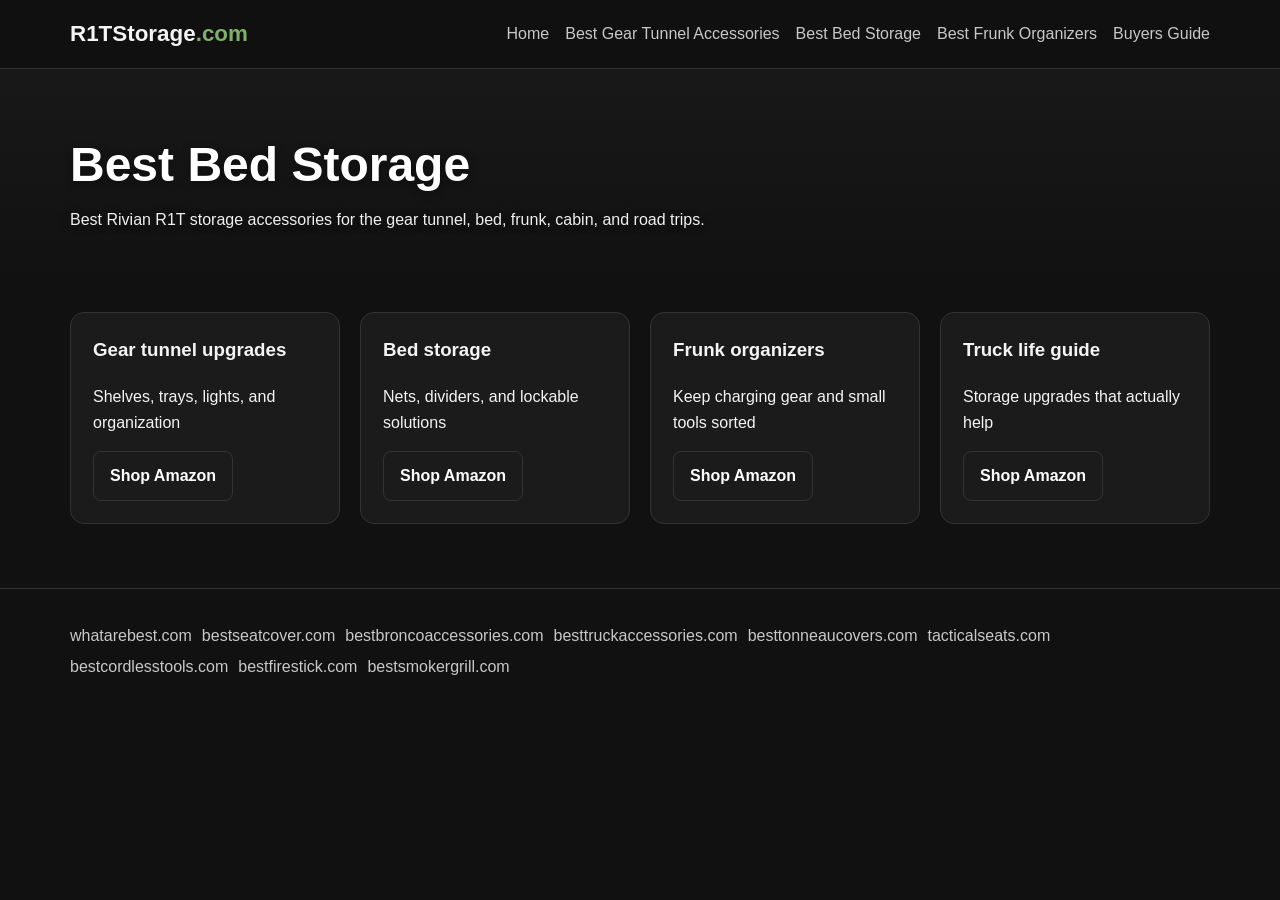
<file: best-bed-storage.html>
<!DOCTYPE html><html lang="en"><head>
<meta name="robots" content="index,follow"><meta charset="UTF-8">
<link rel="canonical" href="https://r1tstorage.com/best-bed-storage.html"><meta name="viewport" content="width=device-width,initial-scale=1"><title>Best Bed Storage | R1TStorage.com</title><meta name="description" content="Best Bed Storage guide on R1TStorage.com"><link rel="stylesheet" href="style.css"><script type="application/ld+json">{"@context":"https://schema.org","@type":"Article","headline":"Best Bed Storage | R1TStorage.com","description":"Best Bed Storage guide on R1TStorage.com","mainEntityOfPage":"https://r1tstorage.com/best-bed-storage.html","url":"https://r1tstorage.com/best-bed-storage.html","inLanguage":"en","publisher":{"@type":"Organization","name":"r1tstorage.com"}}</script></head><body><nav><div class="container"><div class="logo">R1TStorage<span>.com</span></div><div class="nav-links"><a href="index.html">Home</a><a href="best-gear-tunnel-accessories.html">Best Gear Tunnel Accessories</a><a href="best-bed-storage.html">Best Bed Storage</a><a href="best-frunk-organizers.html">Best Frunk Organizers</a><a href="buyers-guide.html">Buyers Guide</a></div></div></nav><header class="hero"><div class="container"><h1>Best Bed Storage</h1><p>Best Rivian R1T storage accessories for the gear tunnel, bed, frunk, cabin, and road trips.</p></div></header><section><div class="container"><div class="grid"><div class="card"><h3>Gear tunnel upgrades</h3><p>Shelves, trays, lights, and organization</p><a class="btn btn-outline" href="https://www.amazon.com/s?k=rivian+r1t+storage+gear+tunnel+upgrades&tag=brazenprodu01-20" target="_blank" rel="nofollow noopener">Shop Amazon</a></div><div class="card"><h3>Bed storage</h3><p>Nets, dividers, and lockable solutions</p><a class="btn btn-outline" href="https://www.amazon.com/s?k=rivian+r1t+storage+bed+storage&tag=brazenprodu01-20" target="_blank" rel="nofollow noopener">Shop Amazon</a></div><div class="card"><h3>Frunk organizers</h3><p>Keep charging gear and small tools sorted</p><a class="btn btn-outline" href="https://www.amazon.com/s?k=rivian+r1t+storage+frunk+organizers&tag=brazenprodu01-20" target="_blank" rel="nofollow noopener">Shop Amazon</a></div><div class="card"><h3>Truck life guide</h3><p>Storage upgrades that actually help</p><a class="btn btn-outline" href="https://www.amazon.com/s?k=rivian+r1t+storage+truck+life+guide&tag=brazenprodu01-20" target="_blank" rel="nofollow noopener">Shop Amazon</a></div></div></div></section><footer class="footer"><div class="container"><div class="network"><a href="https://whatarebest.com">whatarebest.com</a><a href="https://bestseatcover.com">bestseatcover.com</a><a href="https://bestbroncoaccessories.com">bestbroncoaccessories.com</a><a href="https://besttruckaccessories.com">besttruckaccessories.com</a><a href="https://besttonneaucovers.com">besttonneaucovers.com</a><a href="https://tacticalseats.com">tacticalseats.com</a><a href="https://bestcordlesstools.com">bestcordlesstools.com</a><a href="https://bestfirestick.com">bestfirestick.com</a><a href="https://bestsmokergrill.com">bestsmokergrill.com</a></div></div></footer></body></html>
</file>
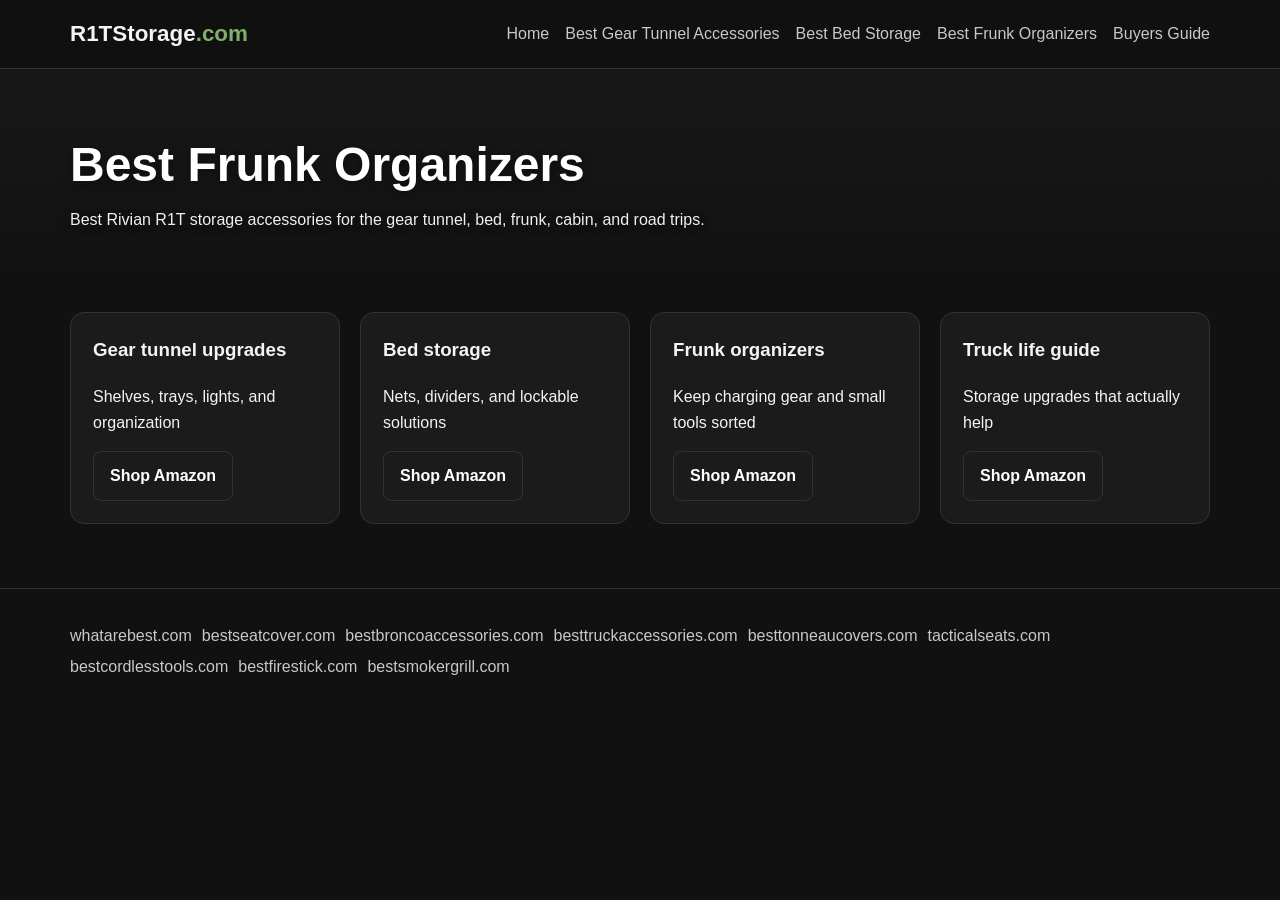
<file: best-frunk-organizers.html>
<!DOCTYPE html><html lang="en"><head>
<meta name="robots" content="index,follow"><meta charset="UTF-8">
<link rel="canonical" href="https://r1tstorage.com/best-frunk-organizers.html"><meta name="viewport" content="width=device-width,initial-scale=1"><title>Best Frunk Organizers | R1TStorage.com</title><meta name="description" content="Best Frunk Organizers guide on R1TStorage.com"><link rel="stylesheet" href="style.css"><script type="application/ld+json">{"@context":"https://schema.org","@type":"Article","headline":"Best Frunk Organizers | R1TStorage.com","description":"Best Frunk Organizers guide on R1TStorage.com","mainEntityOfPage":"https://r1tstorage.com/best-frunk-organizers.html","url":"https://r1tstorage.com/best-frunk-organizers.html","inLanguage":"en","publisher":{"@type":"Organization","name":"r1tstorage.com"}}</script></head><body><nav><div class="container"><div class="logo">R1TStorage<span>.com</span></div><div class="nav-links"><a href="index.html">Home</a><a href="best-gear-tunnel-accessories.html">Best Gear Tunnel Accessories</a><a href="best-bed-storage.html">Best Bed Storage</a><a href="best-frunk-organizers.html">Best Frunk Organizers</a><a href="buyers-guide.html">Buyers Guide</a></div></div></nav><header class="hero"><div class="container"><h1>Best Frunk Organizers</h1><p>Best Rivian R1T storage accessories for the gear tunnel, bed, frunk, cabin, and road trips.</p></div></header><section><div class="container"><div class="grid"><div class="card"><h3>Gear tunnel upgrades</h3><p>Shelves, trays, lights, and organization</p><a class="btn btn-outline" href="https://www.amazon.com/s?k=rivian+r1t+storage+gear+tunnel+upgrades&tag=brazenprodu01-20" target="_blank" rel="nofollow noopener">Shop Amazon</a></div><div class="card"><h3>Bed storage</h3><p>Nets, dividers, and lockable solutions</p><a class="btn btn-outline" href="https://www.amazon.com/s?k=rivian+r1t+storage+bed+storage&tag=brazenprodu01-20" target="_blank" rel="nofollow noopener">Shop Amazon</a></div><div class="card"><h3>Frunk organizers</h3><p>Keep charging gear and small tools sorted</p><a class="btn btn-outline" href="https://www.amazon.com/s?k=rivian+r1t+storage+frunk+organizers&tag=brazenprodu01-20" target="_blank" rel="nofollow noopener">Shop Amazon</a></div><div class="card"><h3>Truck life guide</h3><p>Storage upgrades that actually help</p><a class="btn btn-outline" href="https://www.amazon.com/s?k=rivian+r1t+storage+truck+life+guide&tag=brazenprodu01-20" target="_blank" rel="nofollow noopener">Shop Amazon</a></div></div></div></section><footer class="footer"><div class="container"><div class="network"><a href="https://whatarebest.com">whatarebest.com</a><a href="https://bestseatcover.com">bestseatcover.com</a><a href="https://bestbroncoaccessories.com">bestbroncoaccessories.com</a><a href="https://besttruckaccessories.com">besttruckaccessories.com</a><a href="https://besttonneaucovers.com">besttonneaucovers.com</a><a href="https://tacticalseats.com">tacticalseats.com</a><a href="https://bestcordlesstools.com">bestcordlesstools.com</a><a href="https://bestfirestick.com">bestfirestick.com</a><a href="https://bestsmokergrill.com">bestsmokergrill.com</a></div></div></footer></body></html>
</file>
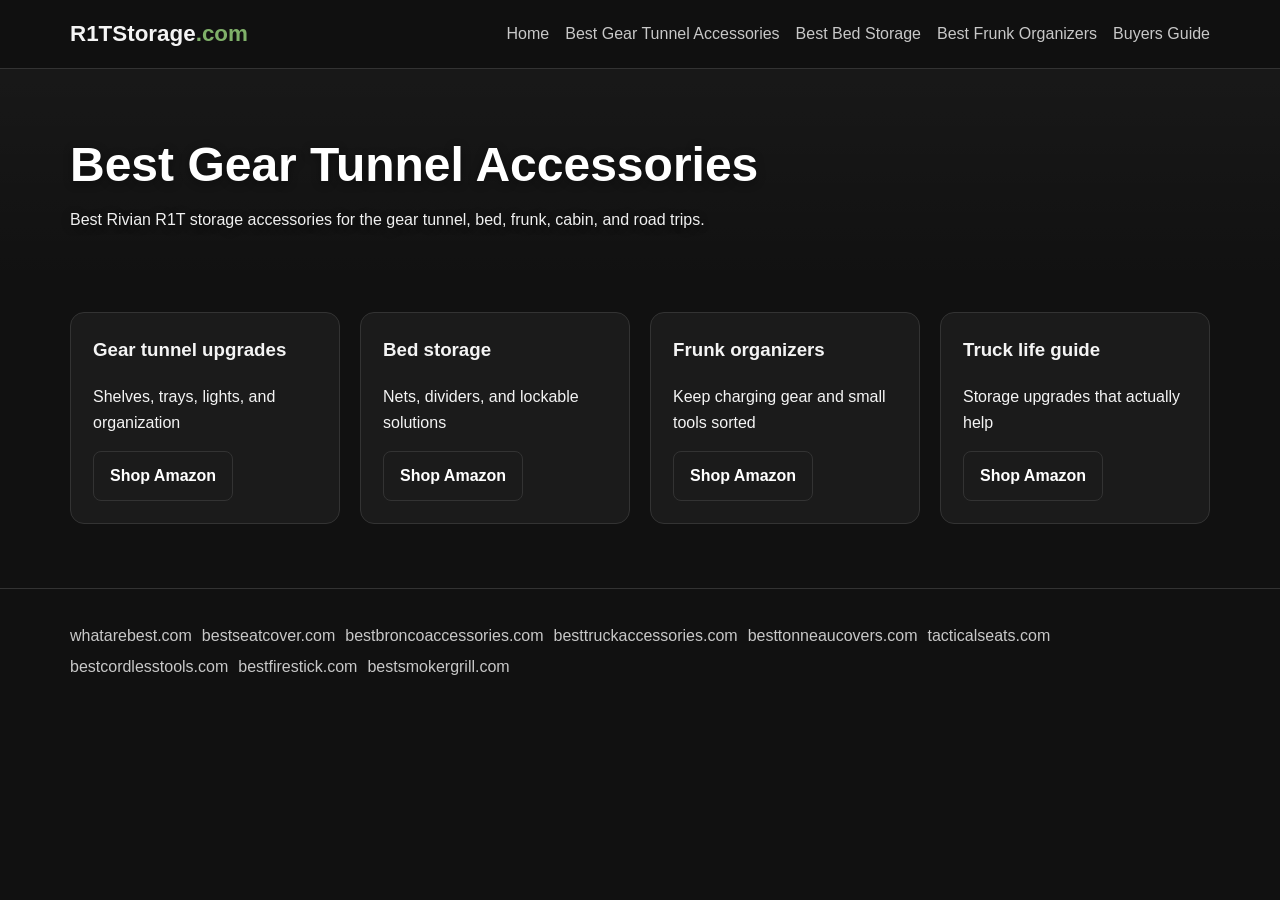
<file: best-gear-tunnel-accessories.html>
<!DOCTYPE html><html lang="en"><head>
<meta name="robots" content="index,follow"><meta charset="UTF-8">
<link rel="canonical" href="https://r1tstorage.com/best-gear-tunnel-accessories.html"><meta name="viewport" content="width=device-width,initial-scale=1"><title>Best Gear Tunnel Accessories | R1TStorage.com</title><meta name="description" content="Best Gear Tunnel Accessories guide on R1TStorage.com"><link rel="stylesheet" href="style.css"><script type="application/ld+json">{"@context":"https://schema.org","@type":"Article","headline":"Best Gear Tunnel Accessories | R1TStorage.com","description":"Best Gear Tunnel Accessories guide on R1TStorage.com","mainEntityOfPage":"https://r1tstorage.com/best-gear-tunnel-accessories.html","url":"https://r1tstorage.com/best-gear-tunnel-accessories.html","inLanguage":"en","publisher":{"@type":"Organization","name":"r1tstorage.com"}}</script></head><body><nav><div class="container"><div class="logo">R1TStorage<span>.com</span></div><div class="nav-links"><a href="index.html">Home</a><a href="best-gear-tunnel-accessories.html">Best Gear Tunnel Accessories</a><a href="best-bed-storage.html">Best Bed Storage</a><a href="best-frunk-organizers.html">Best Frunk Organizers</a><a href="buyers-guide.html">Buyers Guide</a></div></div></nav><header class="hero"><div class="container"><h1>Best Gear Tunnel Accessories</h1><p>Best Rivian R1T storage accessories for the gear tunnel, bed, frunk, cabin, and road trips.</p></div></header><section><div class="container"><div class="grid"><div class="card"><h3>Gear tunnel upgrades</h3><p>Shelves, trays, lights, and organization</p><a class="btn btn-outline" href="https://www.amazon.com/s?k=rivian+r1t+storage+gear+tunnel+upgrades&tag=brazenprodu01-20" target="_blank" rel="nofollow noopener">Shop Amazon</a></div><div class="card"><h3>Bed storage</h3><p>Nets, dividers, and lockable solutions</p><a class="btn btn-outline" href="https://www.amazon.com/s?k=rivian+r1t+storage+bed+storage&tag=brazenprodu01-20" target="_blank" rel="nofollow noopener">Shop Amazon</a></div><div class="card"><h3>Frunk organizers</h3><p>Keep charging gear and small tools sorted</p><a class="btn btn-outline" href="https://www.amazon.com/s?k=rivian+r1t+storage+frunk+organizers&tag=brazenprodu01-20" target="_blank" rel="nofollow noopener">Shop Amazon</a></div><div class="card"><h3>Truck life guide</h3><p>Storage upgrades that actually help</p><a class="btn btn-outline" href="https://www.amazon.com/s?k=rivian+r1t+storage+truck+life+guide&tag=brazenprodu01-20" target="_blank" rel="nofollow noopener">Shop Amazon</a></div></div></div></section><footer class="footer"><div class="container"><div class="network"><a href="https://whatarebest.com">whatarebest.com</a><a href="https://bestseatcover.com">bestseatcover.com</a><a href="https://bestbroncoaccessories.com">bestbroncoaccessories.com</a><a href="https://besttruckaccessories.com">besttruckaccessories.com</a><a href="https://besttonneaucovers.com">besttonneaucovers.com</a><a href="https://tacticalseats.com">tacticalseats.com</a><a href="https://bestcordlesstools.com">bestcordlesstools.com</a><a href="https://bestfirestick.com">bestfirestick.com</a><a href="https://bestsmokergrill.com">bestsmokergrill.com</a></div></div></footer></body></html>
</file>
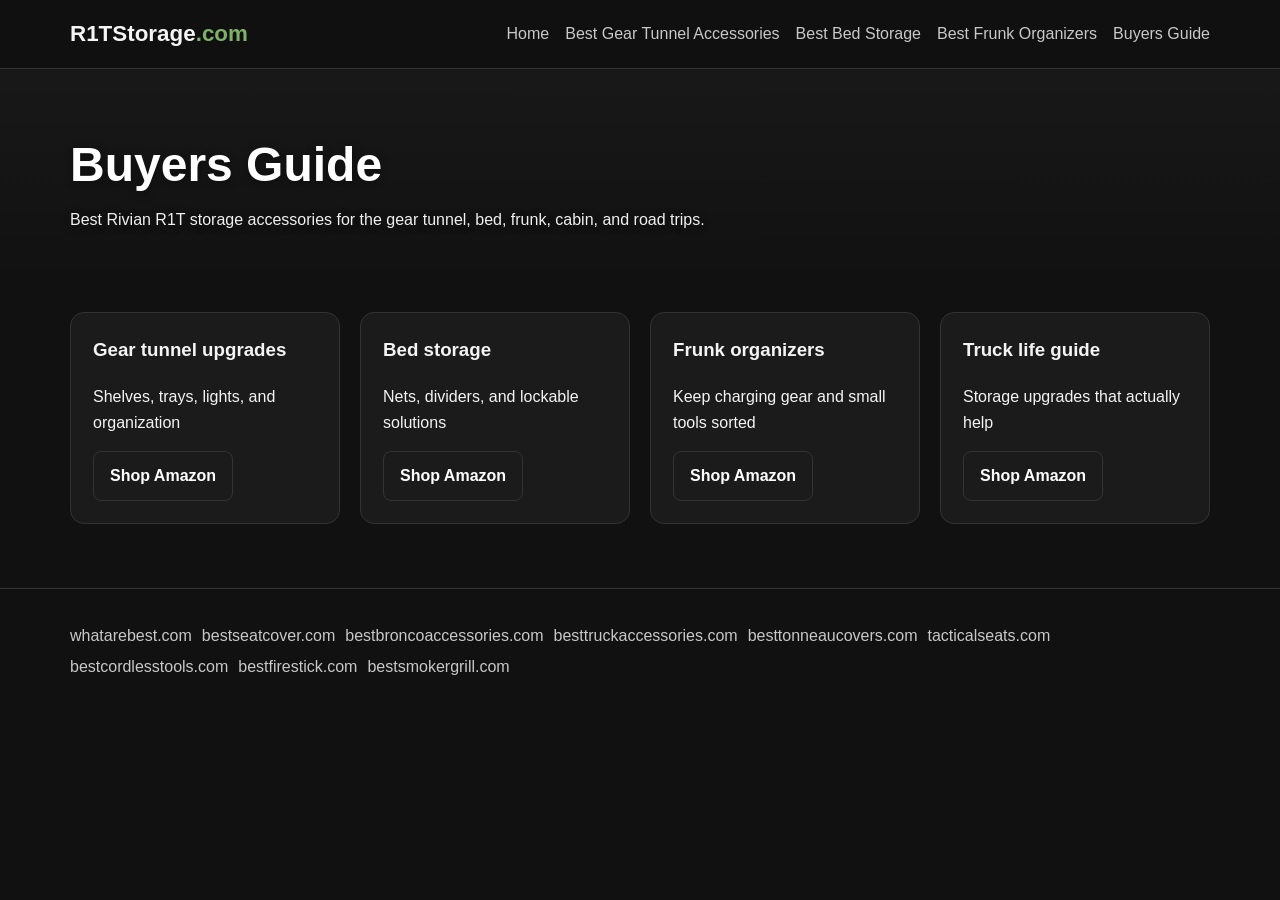
<file: buyers-guide.html>
<!DOCTYPE html><html lang="en"><head>
<meta name="robots" content="index,follow"><meta charset="UTF-8">
<link rel="canonical" href="https://r1tstorage.com/buyers-guide.html"><meta name="viewport" content="width=device-width,initial-scale=1"><title>Buyers Guide | R1TStorage.com</title>
<meta name="description" content="Best Rivian R1T storage accessories for the gear tunnel, bed, frunk, cabin, and road trips."><meta name="description" content="Buyers Guide guide on R1TStorage.com"><link rel="stylesheet" href="style.css"><script type="application/ld+json">{"@context":"https://schema.org","@type":"Article","headline":"Buyers Guide | R1TStorage.com","description":"Best Rivian R1T storage accessories for the gear tunnel, bed, frunk, cabin, and road trips.","mainEntityOfPage":"https://r1tstorage.com/buyers-guide.html","url":"https://r1tstorage.com/buyers-guide.html","inLanguage":"en","publisher":{"@type":"Organization","name":"r1tstorage.com"}}</script></head><body><nav><div class="container"><div class="logo">R1TStorage<span>.com</span></div><div class="nav-links"><a href="index.html">Home</a><a href="best-gear-tunnel-accessories.html">Best Gear Tunnel Accessories</a><a href="best-bed-storage.html">Best Bed Storage</a><a href="best-frunk-organizers.html">Best Frunk Organizers</a><a href="buyers-guide.html">Buyers Guide</a></div></div></nav><header class="hero"><div class="container"><h1>Buyers Guide</h1><p>Best Rivian R1T storage accessories for the gear tunnel, bed, frunk, cabin, and road trips.</p></div></header><section><div class="container"><div class="grid"><div class="card"><h3>Gear tunnel upgrades</h3><p>Shelves, trays, lights, and organization</p><a class="btn btn-outline" href="https://www.amazon.com/s?k=rivian+r1t+storage+gear+tunnel+upgrades&tag=brazenprodu01-20" target="_blank" rel="nofollow noopener">Shop Amazon</a></div><div class="card"><h3>Bed storage</h3><p>Nets, dividers, and lockable solutions</p><a class="btn btn-outline" href="https://www.amazon.com/s?k=rivian+r1t+storage+bed+storage&tag=brazenprodu01-20" target="_blank" rel="nofollow noopener">Shop Amazon</a></div><div class="card"><h3>Frunk organizers</h3><p>Keep charging gear and small tools sorted</p><a class="btn btn-outline" href="https://www.amazon.com/s?k=rivian+r1t+storage+frunk+organizers&tag=brazenprodu01-20" target="_blank" rel="nofollow noopener">Shop Amazon</a></div><div class="card"><h3>Truck life guide</h3><p>Storage upgrades that actually help</p><a class="btn btn-outline" href="https://www.amazon.com/s?k=rivian+r1t+storage+truck+life+guide&tag=brazenprodu01-20" target="_blank" rel="nofollow noopener">Shop Amazon</a></div></div></div></section><footer class="footer"><div class="container"><div class="network"><a href="https://whatarebest.com">whatarebest.com</a><a href="https://bestseatcover.com">bestseatcover.com</a><a href="https://bestbroncoaccessories.com">bestbroncoaccessories.com</a><a href="https://besttruckaccessories.com">besttruckaccessories.com</a><a href="https://besttonneaucovers.com">besttonneaucovers.com</a><a href="https://tacticalseats.com">tacticalseats.com</a><a href="https://bestcordlesstools.com">bestcordlesstools.com</a><a href="https://bestfirestick.com">bestfirestick.com</a><a href="https://bestsmokergrill.com">bestsmokergrill.com</a></div></div></footer></body></html>
</file>
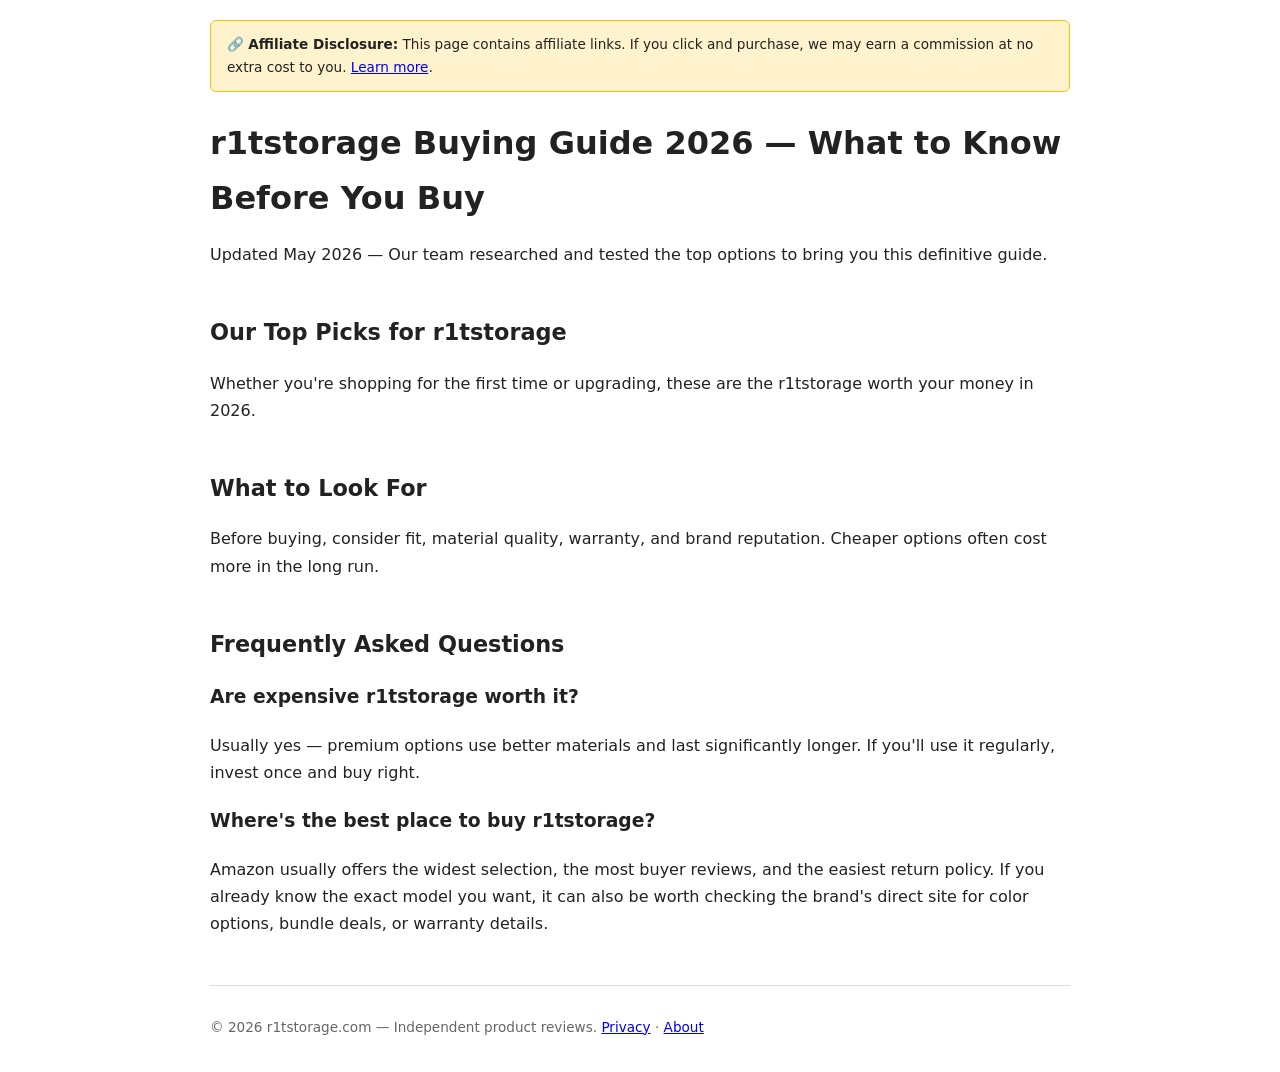
<file: buying-guide-r1tstorage-2026.html>
<!DOCTYPE html>
<html lang="en">
<head>
<meta charset="UTF-8">
<meta name="viewport" content="width=device-width,initial-scale=1">
<title>r1tstorage Buying Guide 2026 — What to Know Before You Buy</title>
<meta name="description" content="r1tstorage Buying Guide 2026 — What to Know Before You Buy — expert guide for 2026.">
<style>
body{font-family:system-ui,sans-serif;max-width:860px;margin:0 auto;padding:20px;line-height:1.7;color:#222}
h1{font-size:2em;margin-bottom:.5em}
h2{font-size:1.4em;margin-top:2em}
.product-card{background:#f9f9f9;border:1px solid #ddd;border-radius:10px;padding:24px;margin-bottom:24px}
.badge{display:inline-block;background:#f0a500;color:#000;font-weight:700;padding:4px 12px;border-radius:4px;font-size:.8em;margin-bottom:10px}
.btn{display:inline-block;background:#f0a500;color:#000;font-weight:700;padding:12px 24px;border-radius:6px;margin-top:12px;font-size:.95em;text-decoration:none}
.pros-cons{display:flex;gap:16px;margin:12px 0;flex-wrap:wrap}
.pros,.cons{flex:1;min-width:180px}
.ftc{background:#fff3cd;border:1px solid #ffc107;border-radius:6px;padding:12px 16px;font-size:.85em;margin-bottom:24px}
footer{margin-top:48px;padding-top:16px;border-top:1px solid #ddd;font-size:.85em;color:#666}
</style>
</head>
<body>
<div class="ftc">🔗 <strong>Affiliate Disclosure:</strong> This page contains affiliate links. If you click and purchase, we may earn a commission at no extra cost to you. <a href="/privacy.html">Learn more</a>.</div>
<h1>r1tstorage Buying Guide 2026 — What to Know Before You Buy</h1>
<p>Updated May 2026 — Our team researched and tested the top options to bring you this definitive guide.</p>

<h2>Our Top Picks for r1tstorage</h2>
<p>Whether you're shopping for the first time or upgrading, these are the r1tstorage worth your money in 2026.</p>
<h2>What to Look For</h2>
<p>Before buying, consider fit, material quality, warranty, and brand reputation. Cheaper options often cost more in the long run.</p>
<h2>Frequently Asked Questions</h2>
<h3>Are expensive r1tstorage worth it?</h3>
<p>Usually yes — premium options use better materials and last significantly longer. If you'll use it regularly, invest once and buy right.</p>
<h3>Where's the best place to buy r1tstorage?</h3>
<p>Amazon usually offers the widest selection, the most buyer reviews, and the easiest return policy. If you already know the exact model you want, it can also be worth checking the brand's direct site for color options, bundle deals, or warranty details.</p>
<footer>
<p>&copy; 2026 r1tstorage.com — Independent product reviews. <a href="/privacy.html">Privacy</a> · <a href="/about.html">About</a></p>
</footer>
</body>
</html>
</file>
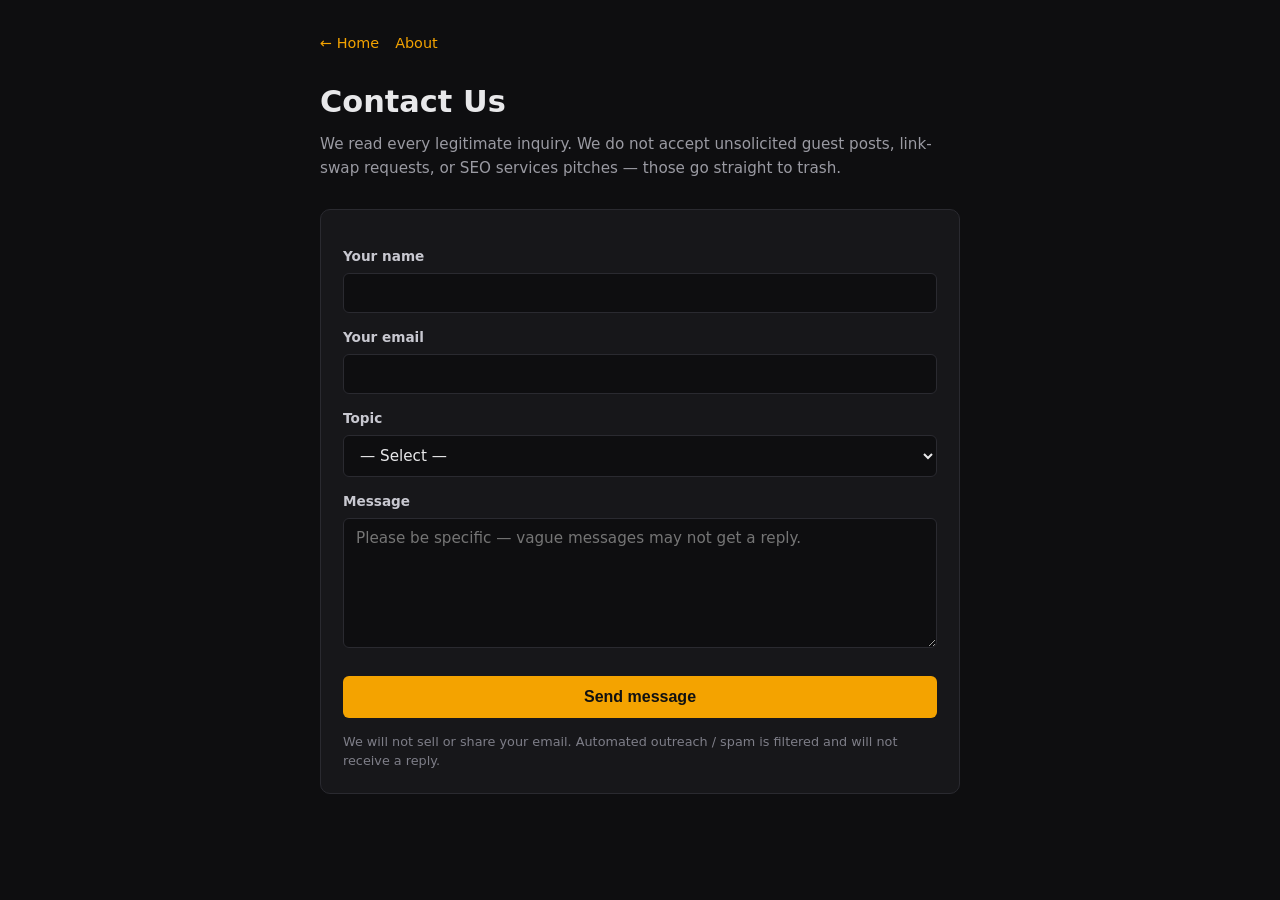
<file: contact.html>
<!DOCTYPE html>
<html lang="en">
<head>
<meta charset="UTF-8">
<meta name="viewport" content="width=device-width, initial-scale=1.0">
<meta name="robots" content="index,follow">
<title>Contact Us — R1tstorage</title>
<meta name="description" content="Get in touch with the R1tstorage team. We respond to all legitimate inquiries within 48 business hours.">
<link rel="canonical" href="https://r1tstorage.com/contact.html">
<style>
*{box-sizing:border-box;margin:0;padding:0}
body{font-family:system-ui,-apple-system,Segoe UI,Roboto,sans-serif;background:#0e0e10;color:#e8e8ea;line-height:1.55;padding:32px 20px}
.wrap{max-width:640px;margin:0 auto}
h1{font-size:1.9rem;margin-bottom:8px}
.sub{color:#9a9aa2;margin-bottom:28px;font-size:.95rem}
form{background:#17171a;border:1px solid #2a2a30;border-radius:10px;padding:22px}
label{display:block;font-size:.85rem;color:#c8c8d0;margin:14px 0 6px;font-weight:600}
input,textarea,select{width:100%;padding:10px 12px;background:#0e0e10;border:1px solid #2a2a30;border-radius:6px;color:#e8e8ea;font-family:inherit;font-size:.95rem}
input:focus,textarea:focus,select:focus{outline:none;border-color:#f4a300}
textarea{min-height:130px;resize:vertical}
button{margin-top:20px;width:100%;padding:12px;background:#f4a300;color:#111;border:0;border-radius:6px;font-weight:700;font-size:1rem;cursor:pointer}
button:hover{background:#ffb82b}
.hp{position:absolute;left:-9999px;top:-9999px}
.note{font-size:.8rem;color:#7e7e88;margin-top:14px}
.nav{margin-bottom:24px;font-size:.9rem}
.nav a{color:#f4a300;text-decoration:none;margin-right:16px}
.nav a:hover{text-decoration:underline}
.ok,.err{display:none;padding:12px;border-radius:6px;margin-top:14px;font-size:.9rem}
.ok{background:#1b3a1b;color:#a3e0a3;border:1px solid #2e6b2e}
.err{background:#3a1b1b;color:#e0a3a3;border:1px solid #6b2e2e}
</style>
</head>
<body>
<div class="wrap">
<div class="nav"><a href="index.html">← Home</a><a href="about.html">About</a></div>
<h1>Contact Us</h1>
<p class="sub">We read every legitimate inquiry. We do not accept unsolicited guest posts, link-swap requests, or SEO services pitches — those go straight to trash.</p>

<form id="contactForm" action="https://api.web3forms.com/submit" method="POST">
  <!-- Access key will be populated per-site via the builder script -->
  <input type="hidden" name="access_key" value="6159500e-796b-4603-b093-04c218d81d97">
  <input type="hidden" name="subject" value="[r1tstorage.com] New contact form submission">
  <input type="hidden" name="from_name" value="R1tstorage Contact Form">
  <input type="hidden" name="redirect" value="https://r1tstorage.com/contact.html?sent=1">
  <!-- Honeypot -->
  <input type="text" name="botcheck" class="hp" tabindex="-1" autocomplete="off">
  <!-- Context -->
  <input type="hidden" name="source_site" value="r1tstorage.com">

  <label for="name">Your name</label>
  <input id="name" name="name" type="text" required maxlength="100">

  <label for="email">Your email</label>
  <input id="email" name="email" type="email" required maxlength="150">

  <label for="topic">Topic</label>
  <select id="topic" name="topic" required>
    <option value="">— Select —</option>
    <option value="product-question">Product question</option>
    <option value="correction">Correction / factual error</option>
    <option value="partnership">Brand / partnership inquiry</option>
    <option value="press">Press / media</option>
    <option value="other">Other</option>
  </select>

  <label for="message">Message</label>
  <textarea id="message" name="message" required minlength="20" maxlength="4000" placeholder="Please be specific — vague messages may not get a reply."></textarea>

  <button type="submit">Send message</button>

  <div id="ok" class="ok">Message sent. We respond within 48 business hours to legitimate inquiries.</div>
  <div id="err" class="err">Something went wrong. Try again in a minute or refresh the page.</div>
  <p class="note">We will not sell or share your email. Automated outreach / spam is filtered and will not receive a reply.</p>
</form>
</div>
<script>
(function(){
  var q = new URLSearchParams(location.search);
  if (q.get('sent') === '1') {
    document.getElementById('ok').style.display = 'block';
    document.getElementById('contactForm').reset();
  }
  document.getElementById('contactForm').addEventListener('submit', function(e){
    e.preventDefault();
    var f = e.target;
    var data = new FormData(f);
    fetch(f.action, { method:'POST', body:data, headers:{ 'Accept':'application/json' }})
      .then(r => r.ok ? r.json() : Promise.reject(r))
      .then(() => { location.href = 'contact.html?sent=1'; })
      .catch(() => { document.getElementById('err').style.display = 'block'; });
  });
})();
</script>
</body>
</html>
</file>
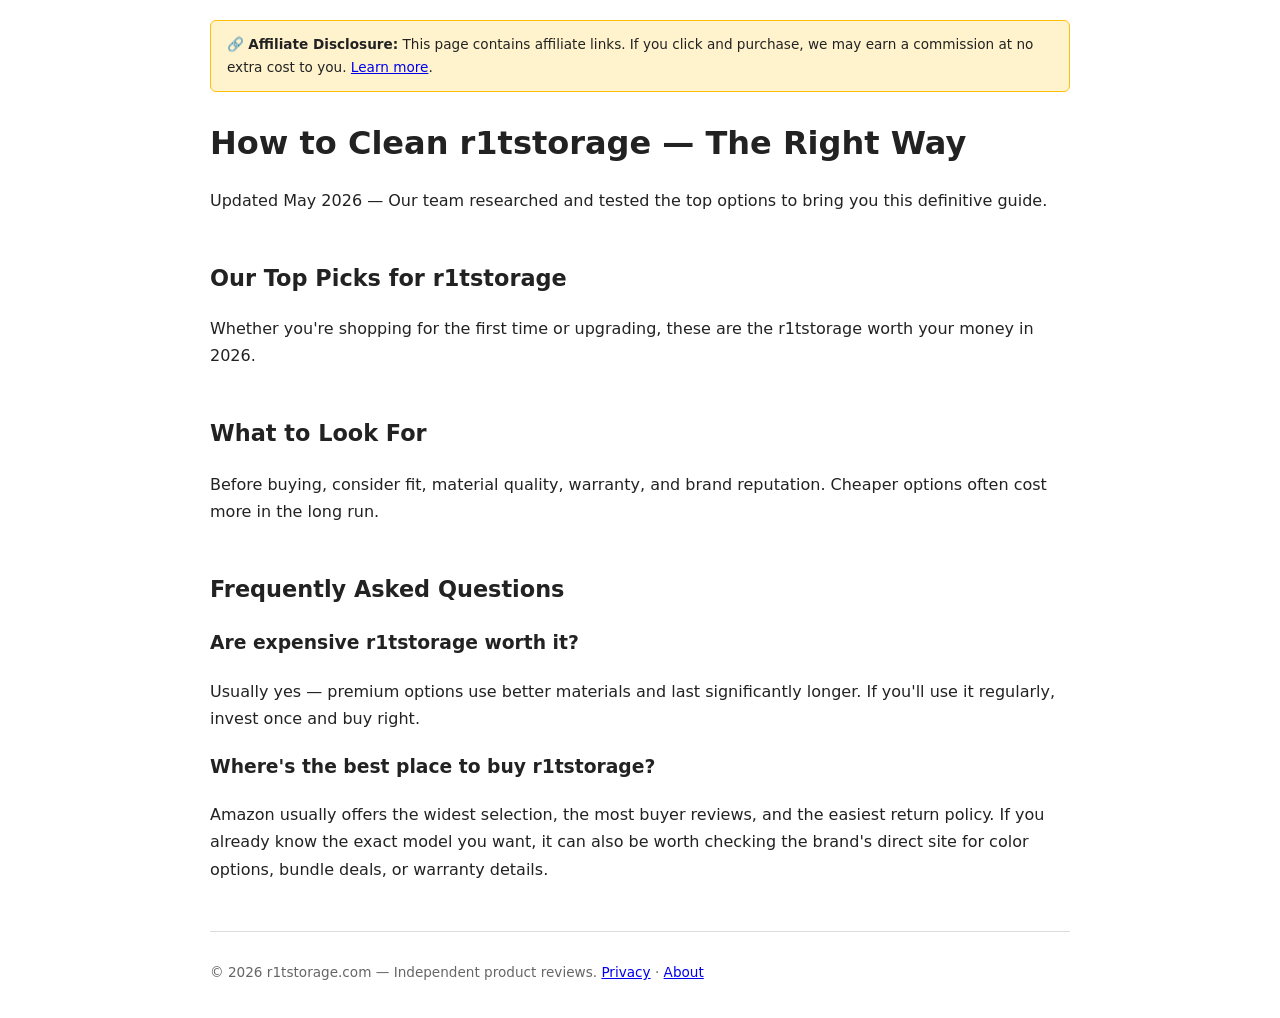
<file: how-to-clean-r1tstorage-2026.html>
<!DOCTYPE html>
<html lang="en">
<head>
<meta charset="UTF-8">
<meta name="viewport" content="width=device-width,initial-scale=1">
<title>How to Clean r1tstorage — The Right Way</title>
<meta name="description" content="How to Clean r1tstorage — The Right Way — expert guide for 2026.">
<style>
body{font-family:system-ui,sans-serif;max-width:860px;margin:0 auto;padding:20px;line-height:1.7;color:#222}
h1{font-size:2em;margin-bottom:.5em}
h2{font-size:1.4em;margin-top:2em}
.product-card{background:#f9f9f9;border:1px solid #ddd;border-radius:10px;padding:24px;margin-bottom:24px}
.badge{display:inline-block;background:#f0a500;color:#000;font-weight:700;padding:4px 12px;border-radius:4px;font-size:.8em;margin-bottom:10px}
.btn{display:inline-block;background:#f0a500;color:#000;font-weight:700;padding:12px 24px;border-radius:6px;margin-top:12px;font-size:.95em;text-decoration:none}
.pros-cons{display:flex;gap:16px;margin:12px 0;flex-wrap:wrap}
.pros,.cons{flex:1;min-width:180px}
.ftc{background:#fff3cd;border:1px solid #ffc107;border-radius:6px;padding:12px 16px;font-size:.85em;margin-bottom:24px}
footer{margin-top:48px;padding-top:16px;border-top:1px solid #ddd;font-size:.85em;color:#666}
</style>
</head>
<body>
<div class="ftc">🔗 <strong>Affiliate Disclosure:</strong> This page contains affiliate links. If you click and purchase, we may earn a commission at no extra cost to you. <a href="/privacy.html">Learn more</a>.</div>
<h1>How to Clean r1tstorage — The Right Way</h1>
<p>Updated May 2026 — Our team researched and tested the top options to bring you this definitive guide.</p>

<h2>Our Top Picks for r1tstorage</h2>
<p>Whether you're shopping for the first time or upgrading, these are the r1tstorage worth your money in 2026.</p>
<h2>What to Look For</h2>
<p>Before buying, consider fit, material quality, warranty, and brand reputation. Cheaper options often cost more in the long run.</p>
<h2>Frequently Asked Questions</h2>
<h3>Are expensive r1tstorage worth it?</h3>
<p>Usually yes — premium options use better materials and last significantly longer. If you'll use it regularly, invest once and buy right.</p>
<h3>Where's the best place to buy r1tstorage?</h3>
<p>Amazon usually offers the widest selection, the most buyer reviews, and the easiest return policy. If you already know the exact model you want, it can also be worth checking the brand's direct site for color options, bundle deals, or warranty details.</p>
<footer>
<p>&copy; 2026 r1tstorage.com — Independent product reviews. <a href="/privacy.html">Privacy</a> · <a href="/about.html">About</a></p>
</footer>
</body>
</html>
</file>
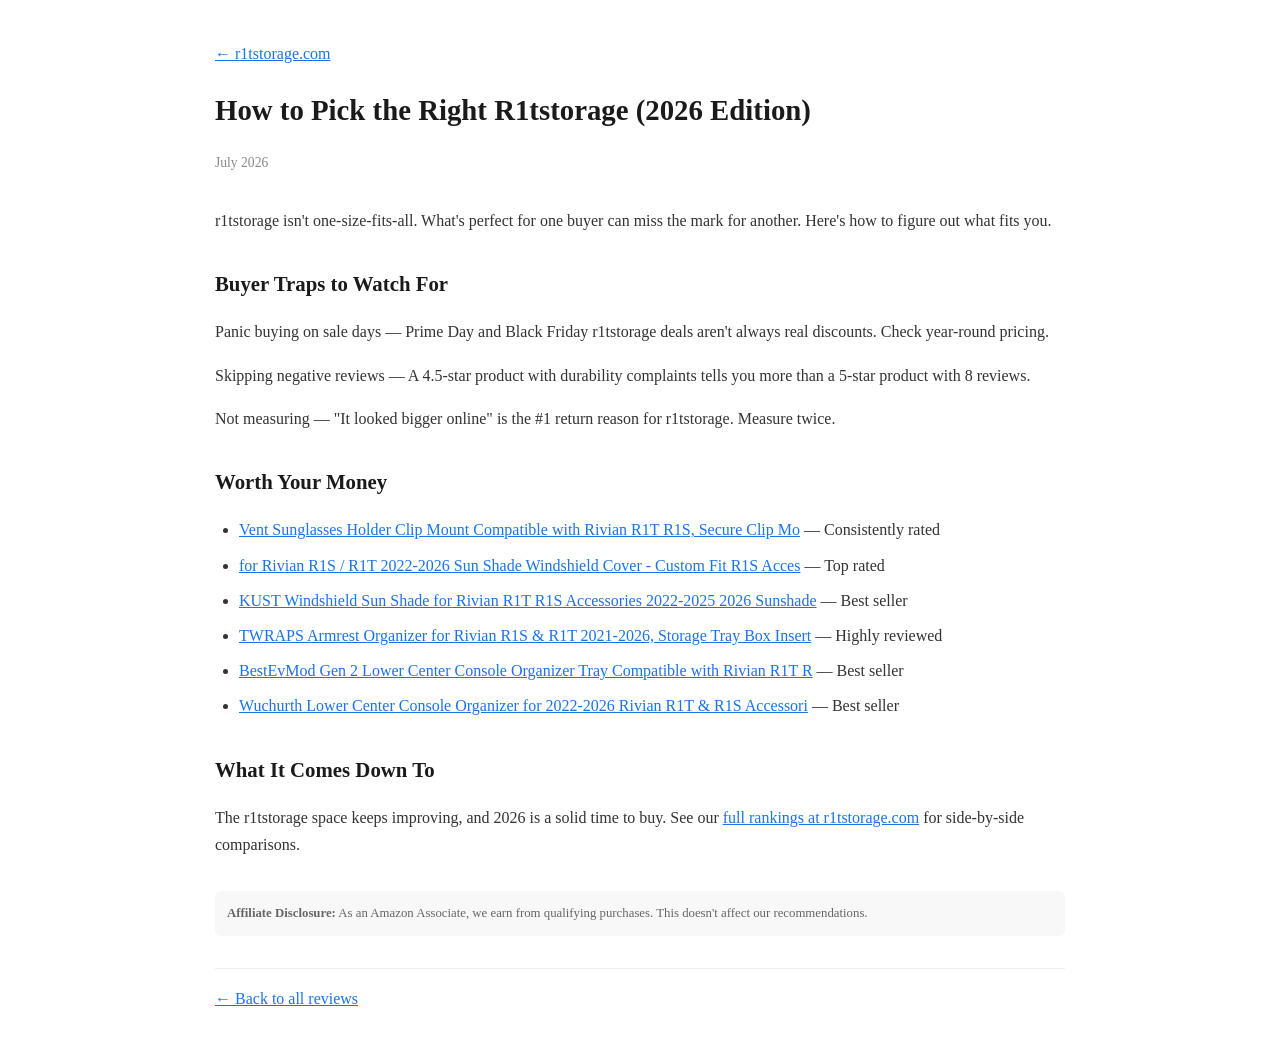
<file: how-to-pick-r1tstorage-2026.html>
<!DOCTYPE html>
<html lang="en">
<head>
<meta charset="UTF-8"><meta name="viewport" content="width=device-width,initial-scale=1.0">
<title>How to Pick the Right R1tstorage (2026 Edition) | r1tstorage.com</title>
<meta name="description" content="r1tstorage shopping in 2026 simplified. Our guide has you covered.">
<link rel="canonical" href="https://r1tstorage.com/how-to-pick-r1tstorage-2026.html">
<script type="application/ld+json">{"@context":"https://schema.org","@type":"Article","headline":"How to Pick the Right R1tstorage (2026 Edition)","datePublished":"2026-07-01","dateModified":"2026-07-01","publisher":{"@type":"Organization","name":"r1tstorage.com"}}</script>
<style>body{max-width:850px;margin:0 auto;padding:24px;font-family:Georgia,'Times New Roman',serif;line-height:1.7;color:#333}h1{font-size:1.8rem;color:#1a1a1a;margin-bottom:.5rem}h2{font-size:1.3rem;color:#1a1a1a;margin-top:2rem}a{color:#1a73e8}.date{color:#888;font-size:.85rem;margin-bottom:2rem}.back{margin-top:2rem;padding-top:1rem;border-top:1px solid #eee}p{margin:1rem 0}ul,ol{margin:1rem 0;padding-left:1.5rem}li{margin:.5rem 0}.disc{background:#f8f8f8;padding:12px;border-radius:6px;font-size:.8rem;color:#666;margin-top:2rem}</style>
</head>
<body>
<p><a href="/">← r1tstorage.com</a></p>
<h1>How to Pick the Right R1tstorage (2026 Edition)</h1>
<p class="date">July 2026</p>
<p>r1tstorage isn't one-size-fits-all. What's perfect for one buyer can miss the mark for another. Here's how to figure out what fits you.</p>
<h2>Buyer Traps to Watch For</h2>
<p>Panic buying on sale days — Prime Day and Black Friday r1tstorage deals aren't always real discounts. Check year-round pricing.</p>
<p>Skipping negative reviews — A 4.5-star product with durability complaints tells you more than a 5-star product with 8 reviews.</p>
<p>Not measuring — "It looked bigger online" is the #1 return reason for r1tstorage. Measure twice.</p>
<h2>Worth Your Money</h2>
<ul>
  <li><a href="https://www.amazon.com/dp/B0GWK83YG7/?tag=brazenprodu01-20">Vent Sunglasses Holder Clip Mount Compatible with Rivian R1T R1S, Secure Clip Mo</a> — Consistently rated</li>
  <li><a href="https://www.amazon.com/dp/B0GGQPLM6M/?tag=brazenprodu01-20">for Rivian R1S / R1T 2022-2026 Sun Shade Windshield Cover - Custom Fit R1S Acces</a> — Top rated</li>
  <li><a href="https://www.amazon.com/dp/B0BKSM45D4/?tag=brazenprodu01-20">KUST Windshield Sun Shade for Rivian R1T R1S Accessories 2022-2025 2026 Sunshade</a> — Best seller</li>
  <li><a href="https://www.amazon.com/dp/B0DR3CWSZH/?tag=brazenprodu01-20">TWRAPS Armrest Organizer for Rivian R1S & R1T 2021-2026, Storage Tray Box Insert</a> — Highly reviewed</li>
  <li><a href="https://www.amazon.com/dp/B0DRK33CBP/?tag=brazenprodu01-20">BestEvMod Gen 2 Lower Center Console Organizer Tray Compatible with Rivian R1T R</a> — Best seller</li>
  <li><a href="https://www.amazon.com/dp/B0CXF28HSY/?tag=brazenprodu01-20">Wuchurth Lower Center Console Organizer for 2022-2026 Rivian R1T & R1S Accessori</a> — Best seller</li>
</ul>
<h2>What It Comes Down To</h2>
<p>The r1tstorage space keeps improving, and 2026 is a solid time to buy. See our <a href="/">full rankings at r1tstorage.com</a> for side-by-side comparisons.</p>

<div class="disc"><strong>Affiliate Disclosure:</strong> As an Amazon Associate, we earn from qualifying purchases. This doesn't affect our recommendations.</div>
<div class="back"><a href="/">← Back to all reviews</a></div>
</body></html>
</file>
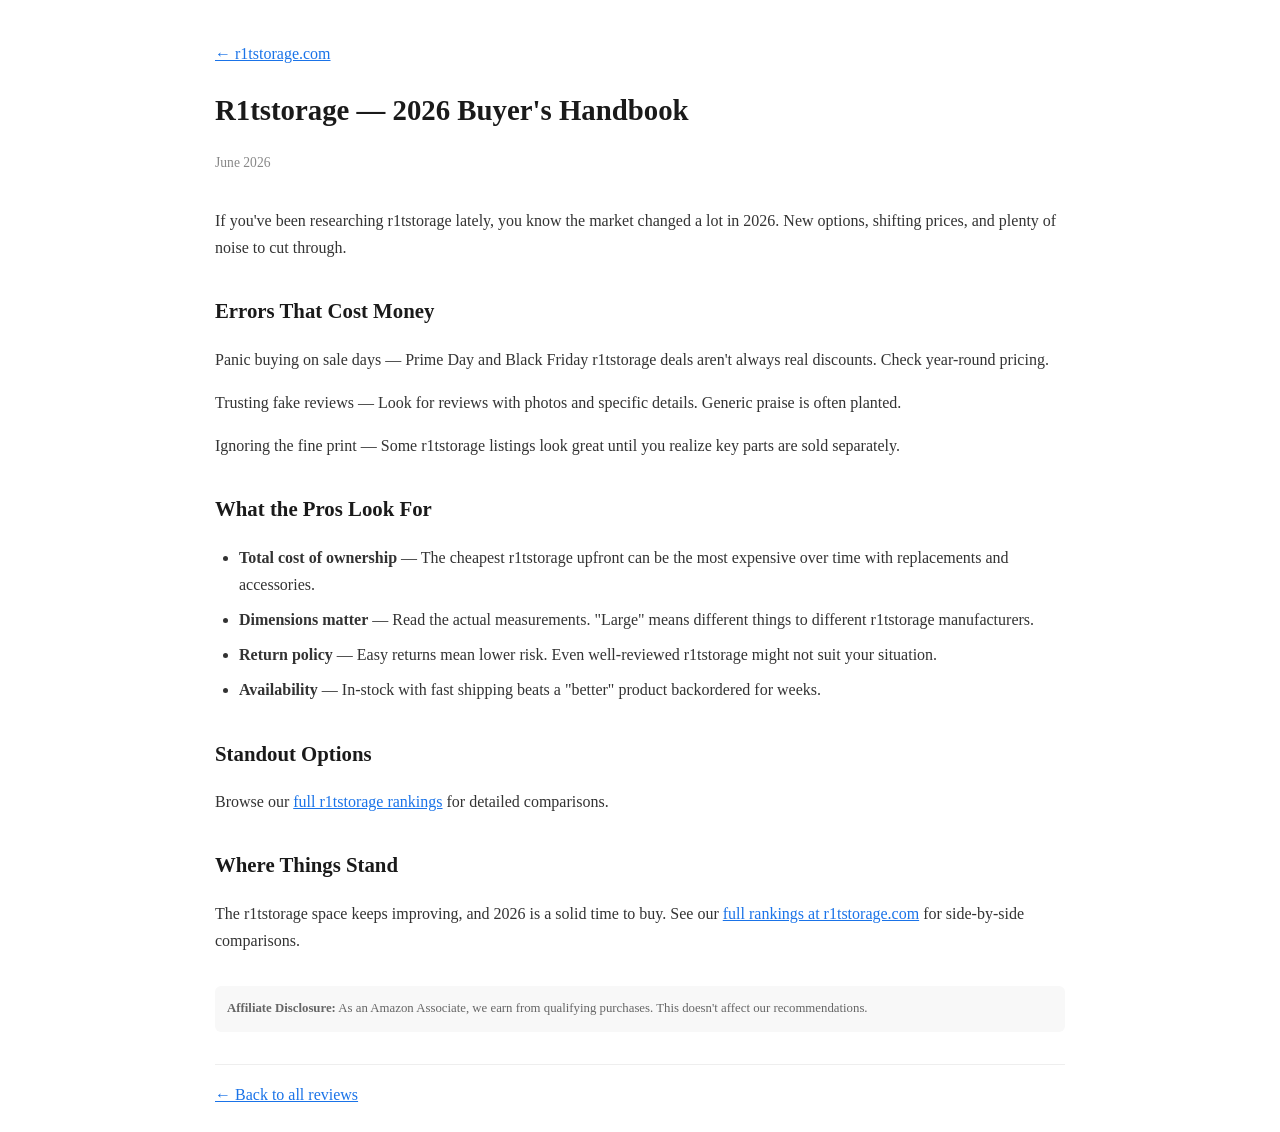
<file: r1tstorage-buyers-handbook-2026.html>
<!DOCTYPE html>
<html lang="en">
<head>
<meta charset="UTF-8"><meta name="viewport" content="width=device-width,initial-scale=1.0">
<title>R1tstorage — 2026 Buyer's Handbook | r1tstorage.com</title>
<meta name="description" content="Cut through the noise on r1tstorage. Our 2026 guide covers what matters.">
<link rel="canonical" href="https://r1tstorage.com/r1tstorage-buyers-handbook-2026.html">
<script type="application/ld+json">{"@context":"https://schema.org","@type":"Article","headline":"R1tstorage — 2026 Buyer's Handbook","datePublished":"2026-06-29","dateModified":"2026-06-29","publisher":{"@type":"Organization","name":"r1tstorage.com"}}</script>
<style>body{max-width:850px;margin:0 auto;padding:24px;font-family:Georgia,'Times New Roman',serif;line-height:1.7;color:#333}h1{font-size:1.8rem;color:#1a1a1a;margin-bottom:.5rem}h2{font-size:1.3rem;color:#1a1a1a;margin-top:2rem}a{color:#1a73e8}.date{color:#888;font-size:.85rem;margin-bottom:2rem}.back{margin-top:2rem;padding-top:1rem;border-top:1px solid #eee}p{margin:1rem 0}ul,ol{margin:1rem 0;padding-left:1.5rem}li{margin:.5rem 0}.disc{background:#f8f8f8;padding:12px;border-radius:6px;font-size:.8rem;color:#666;margin-top:2rem}</style>
</head>
<body>
<p><a href="/">← r1tstorage.com</a></p>
<h1>R1tstorage — 2026 Buyer's Handbook</h1>
<p class="date">June 2026</p>
<p>If you've been researching r1tstorage lately, you know the market changed a lot in 2026. New options, shifting prices, and plenty of noise to cut through.</p>
<h2>Errors That Cost Money</h2>
<p>Panic buying on sale days — Prime Day and Black Friday r1tstorage deals aren't always real discounts. Check year-round pricing.</p>
<p>Trusting fake reviews — Look for reviews with photos and specific details. Generic praise is often planted.</p>
<p>Ignoring the fine print — Some r1tstorage listings look great until you realize key parts are sold separately.</p>
<h2>What the Pros Look For</h2>
<ul>
  <li><strong>Total cost of ownership</strong> — The cheapest r1tstorage upfront can be the most expensive over time with replacements and accessories.</li>
  <li><strong>Dimensions matter</strong> — Read the actual measurements. "Large" means different things to different r1tstorage manufacturers.</li>
  <li><strong>Return policy</strong> — Easy returns mean lower risk. Even well-reviewed r1tstorage might not suit your situation.</li>
  <li><strong>Availability</strong> — In-stock with fast shipping beats a "better" product backordered for weeks.</li>
</ul>
<h2>Standout Options</h2>
<p>Browse our <a href="/">full r1tstorage rankings</a> for detailed comparisons.</p>
<h2>Where Things Stand</h2>
<p>The r1tstorage space keeps improving, and 2026 is a solid time to buy. See our <a href="/">full rankings at r1tstorage.com</a> for side-by-side comparisons.</p>

<div class="disc"><strong>Affiliate Disclosure:</strong> As an Amazon Associate, we earn from qualifying purchases. This doesn't affect our recommendations.</div>
<div class="back"><a href="/">← Back to all reviews</a></div>
</body></html>
</file>
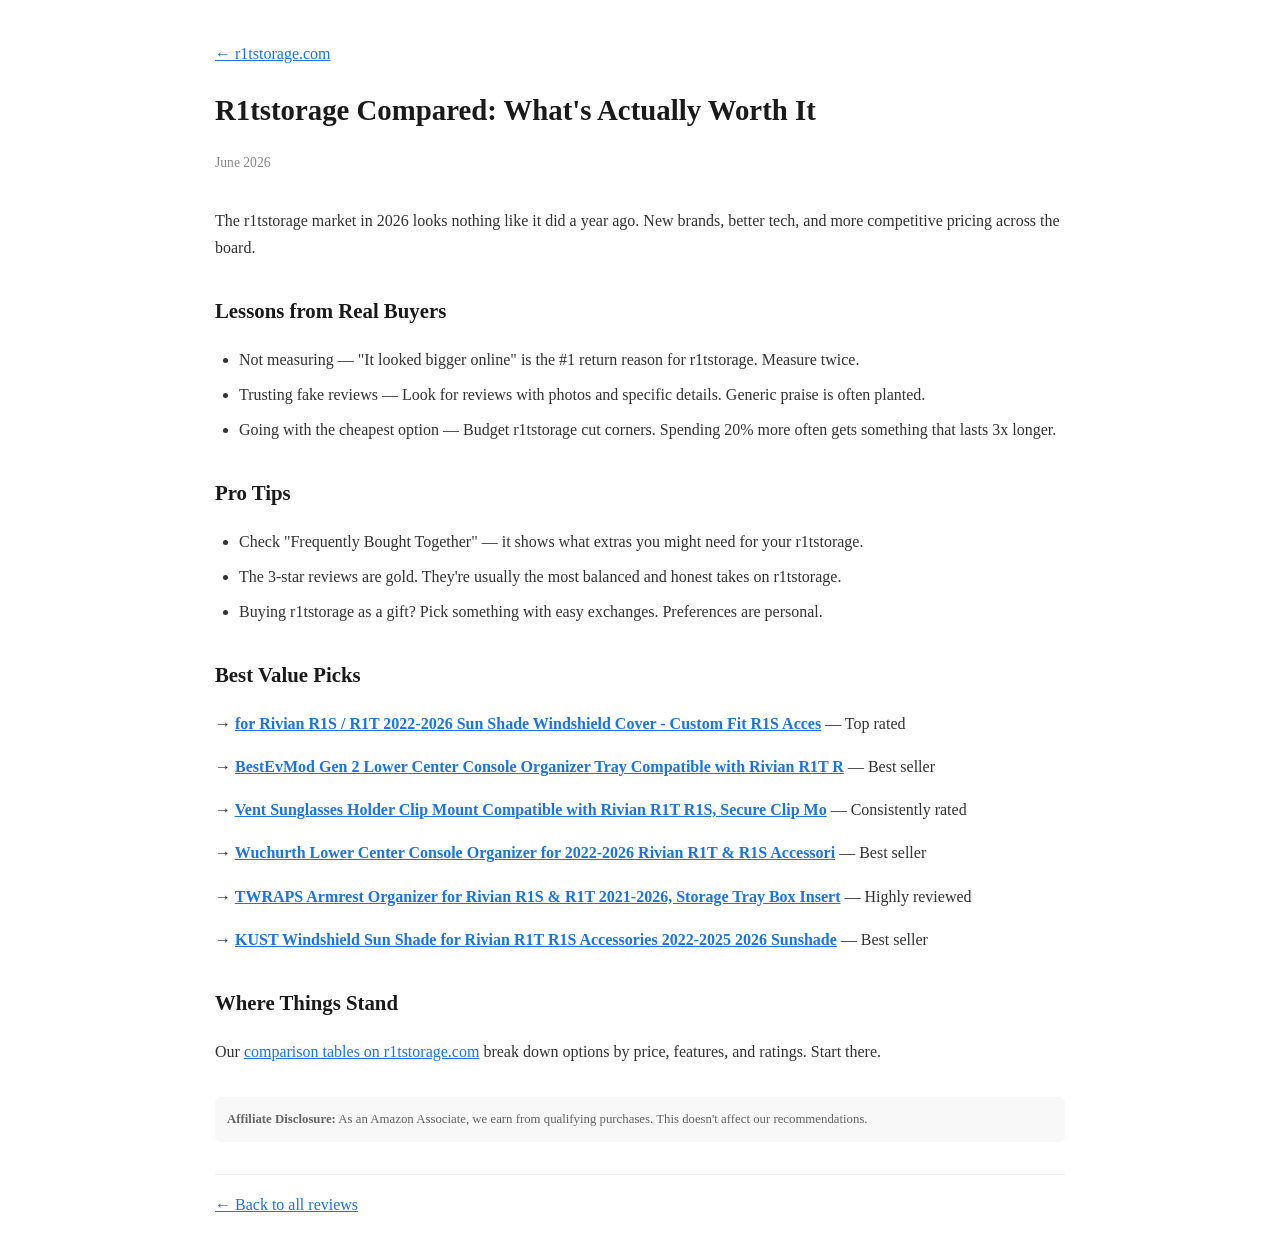
<file: r1tstorage-compared-2026.html>
<!DOCTYPE html>
<html lang="en">
<head>
<meta charset="UTF-8"><meta name="viewport" content="width=device-width,initial-scale=1.0">
<title>R1tstorage Compared: What's Actually Worth It | r1tstorage.com</title>
<meta name="description" content="r1tstorage shopping in 2026 simplified. Our guide has you covered.">
<link rel="canonical" href="https://r1tstorage.com/r1tstorage-compared-2026.html">
<script type="application/ld+json">{"@context":"https://schema.org","@type":"Article","headline":"R1tstorage Compared: What's Actually Worth It","datePublished":"2026-06-30","dateModified":"2026-06-30","publisher":{"@type":"Organization","name":"r1tstorage.com"}}</script>
<style>body{max-width:850px;margin:0 auto;padding:24px;font-family:Georgia,'Times New Roman',serif;line-height:1.7;color:#333}h1{font-size:1.8rem;color:#1a1a1a;margin-bottom:.5rem}h2{font-size:1.3rem;color:#1a1a1a;margin-top:2rem}a{color:#1a73e8}.date{color:#888;font-size:.85rem;margin-bottom:2rem}.back{margin-top:2rem;padding-top:1rem;border-top:1px solid #eee}p{margin:1rem 0}ul,ol{margin:1rem 0;padding-left:1.5rem}li{margin:.5rem 0}.disc{background:#f8f8f8;padding:12px;border-radius:6px;font-size:.8rem;color:#666;margin-top:2rem}</style>
</head>
<body>
<p><a href="/">← r1tstorage.com</a></p>
<h1>R1tstorage Compared: What's Actually Worth It</h1>
<p class="date">June 2026</p>
<p>The r1tstorage market in 2026 looks nothing like it did a year ago. New brands, better tech, and more competitive pricing across the board.</p>
<h2>Lessons from Real Buyers</h2>
<ul>
  <li>Not measuring — "It looked bigger online" is the #1 return reason for r1tstorage. Measure twice.</li>
  <li>Trusting fake reviews — Look for reviews with photos and specific details. Generic praise is often planted.</li>
  <li>Going with the cheapest option — Budget r1tstorage cut corners. Spending 20% more often gets something that lasts 3x longer.</li>
</ul>
<h2>Pro Tips</h2>
<ul>
  <li>Check "Frequently Bought Together" — it shows what extras you might need for your r1tstorage.</li>
  <li>The 3-star reviews are gold. They're usually the most balanced and honest takes on r1tstorage.</li>
  <li>Buying r1tstorage as a gift? Pick something with easy exchanges. Preferences are personal.</li>
</ul>
<h2>Best Value Picks</h2>
<p><strong>→ <a href="https://www.amazon.com/dp/B0GGQPLM6M/?tag=brazenprodu01-20">for Rivian R1S / R1T 2022-2026 Sun Shade Windshield Cover - Custom Fit R1S Acces</a></strong> — Top rated</p>
<p><strong>→ <a href="https://www.amazon.com/dp/B0DRK33CBP/?tag=brazenprodu01-20">BestEvMod Gen 2 Lower Center Console Organizer Tray Compatible with Rivian R1T R</a></strong> — Best seller</p>
<p><strong>→ <a href="https://www.amazon.com/dp/B0GWK83YG7/?tag=brazenprodu01-20">Vent Sunglasses Holder Clip Mount Compatible with Rivian R1T R1S, Secure Clip Mo</a></strong> — Consistently rated</p>
<p><strong>→ <a href="https://www.amazon.com/dp/B0CXF28HSY/?tag=brazenprodu01-20">Wuchurth Lower Center Console Organizer for 2022-2026 Rivian R1T & R1S Accessori</a></strong> — Best seller</p>
<p><strong>→ <a href="https://www.amazon.com/dp/B0DR3CWSZH/?tag=brazenprodu01-20">TWRAPS Armrest Organizer for Rivian R1S & R1T 2021-2026, Storage Tray Box Insert</a></strong> — Highly reviewed</p>
<p><strong>→ <a href="https://www.amazon.com/dp/B0BKSM45D4/?tag=brazenprodu01-20">KUST Windshield Sun Shade for Rivian R1T R1S Accessories 2022-2025 2026 Sunshade</a></strong> — Best seller</p>
<h2>Where Things Stand</h2>
<p>Our <a href="/">comparison tables on r1tstorage.com</a> break down options by price, features, and ratings. Start there.</p>

<div class="disc"><strong>Affiliate Disclosure:</strong> As an Amazon Associate, we earn from qualifying purchases. This doesn't affect our recommendations.</div>
<div class="back"><a href="/">← Back to all reviews</a></div>
</body></html>
</file>
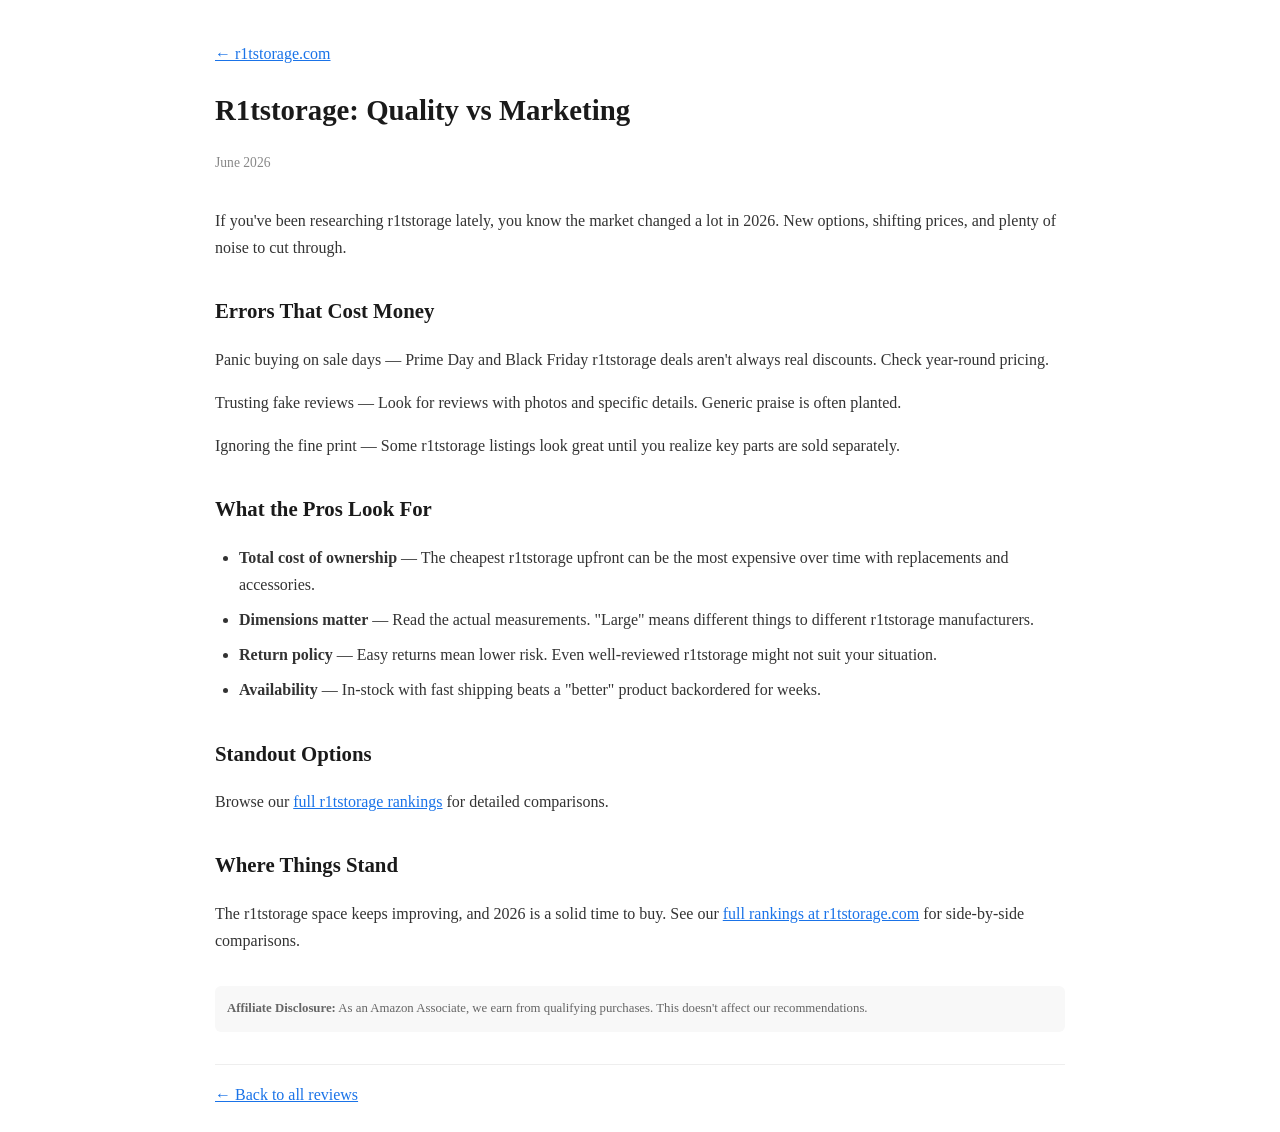
<file: r1tstorage-quality-vs-marketing.html>
<!DOCTYPE html>
<html lang="en">
<head>
<meta charset="UTF-8"><meta name="viewport" content="width=device-width,initial-scale=1.0">
<title>R1tstorage: Quality vs Marketing | r1tstorage.com</title>
<meta name="description" content="Cut through the noise on r1tstorage. Our 2026 guide covers what matters.">
<link rel="canonical" href="https://r1tstorage.com/r1tstorage-quality-vs-marketing.html">
<script type="application/ld+json">{"@context":"https://schema.org","@type":"Article","headline":"R1tstorage: Quality vs Marketing","datePublished":"2026-06-29","dateModified":"2026-06-29","publisher":{"@type":"Organization","name":"r1tstorage.com"}}</script>
<style>body{max-width:850px;margin:0 auto;padding:24px;font-family:Georgia,'Times New Roman',serif;line-height:1.7;color:#333}h1{font-size:1.8rem;color:#1a1a1a;margin-bottom:.5rem}h2{font-size:1.3rem;color:#1a1a1a;margin-top:2rem}a{color:#1a73e8}.date{color:#888;font-size:.85rem;margin-bottom:2rem}.back{margin-top:2rem;padding-top:1rem;border-top:1px solid #eee}p{margin:1rem 0}ul,ol{margin:1rem 0;padding-left:1.5rem}li{margin:.5rem 0}.disc{background:#f8f8f8;padding:12px;border-radius:6px;font-size:.8rem;color:#666;margin-top:2rem}</style>
</head>
<body>
<p><a href="/">← r1tstorage.com</a></p>
<h1>R1tstorage: Quality vs Marketing</h1>
<p class="date">June 2026</p>
<p>If you've been researching r1tstorage lately, you know the market changed a lot in 2026. New options, shifting prices, and plenty of noise to cut through.</p>
<h2>Errors That Cost Money</h2>
<p>Panic buying on sale days — Prime Day and Black Friday r1tstorage deals aren't always real discounts. Check year-round pricing.</p>
<p>Trusting fake reviews — Look for reviews with photos and specific details. Generic praise is often planted.</p>
<p>Ignoring the fine print — Some r1tstorage listings look great until you realize key parts are sold separately.</p>
<h2>What the Pros Look For</h2>
<ul>
  <li><strong>Total cost of ownership</strong> — The cheapest r1tstorage upfront can be the most expensive over time with replacements and accessories.</li>
  <li><strong>Dimensions matter</strong> — Read the actual measurements. "Large" means different things to different r1tstorage manufacturers.</li>
  <li><strong>Return policy</strong> — Easy returns mean lower risk. Even well-reviewed r1tstorage might not suit your situation.</li>
  <li><strong>Availability</strong> — In-stock with fast shipping beats a "better" product backordered for weeks.</li>
</ul>
<h2>Standout Options</h2>
<p>Browse our <a href="/">full r1tstorage rankings</a> for detailed comparisons.</p>
<h2>Where Things Stand</h2>
<p>The r1tstorage space keeps improving, and 2026 is a solid time to buy. See our <a href="/">full rankings at r1tstorage.com</a> for side-by-side comparisons.</p>

<div class="disc"><strong>Affiliate Disclosure:</strong> As an Amazon Associate, we earn from qualifying purchases. This doesn't affect our recommendations.</div>
<div class="back"><a href="/">← Back to all reviews</a></div>
</body></html>
</file>
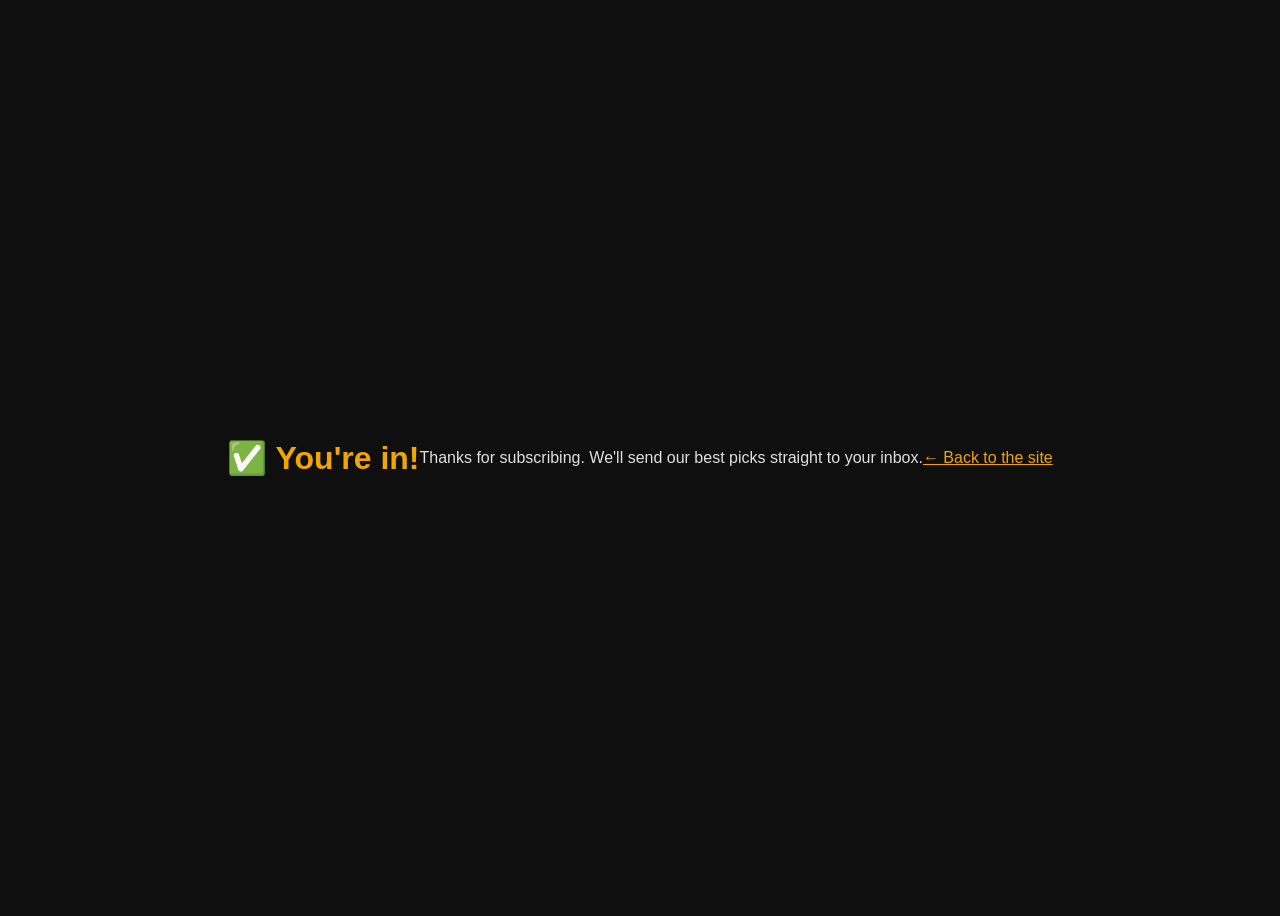
<file: thanks.html>
<!doctype html>
<html lang="en">
<head>
<meta charset="utf-8">
<title>Thanks! — r1tstorage.com</title>
<meta name="robots" content="noindex">
<style>
body { font-family: sans-serif; background: #0f0f0f; color: #e0e0e0; display: flex; align-items: center; justify-content: center; min-height: 100vh; text-align: center; }
h1 { color: #f0a500; }
a { color: #f0a500; }
</style>
</head>
<body>
<h1>✅ You're in!</h1>
<p>Thanks for subscribing. We'll send our best picks straight to your inbox.</p>
<p><a href="/">← Back to the site</a></p>
</body>
</html>
</file>
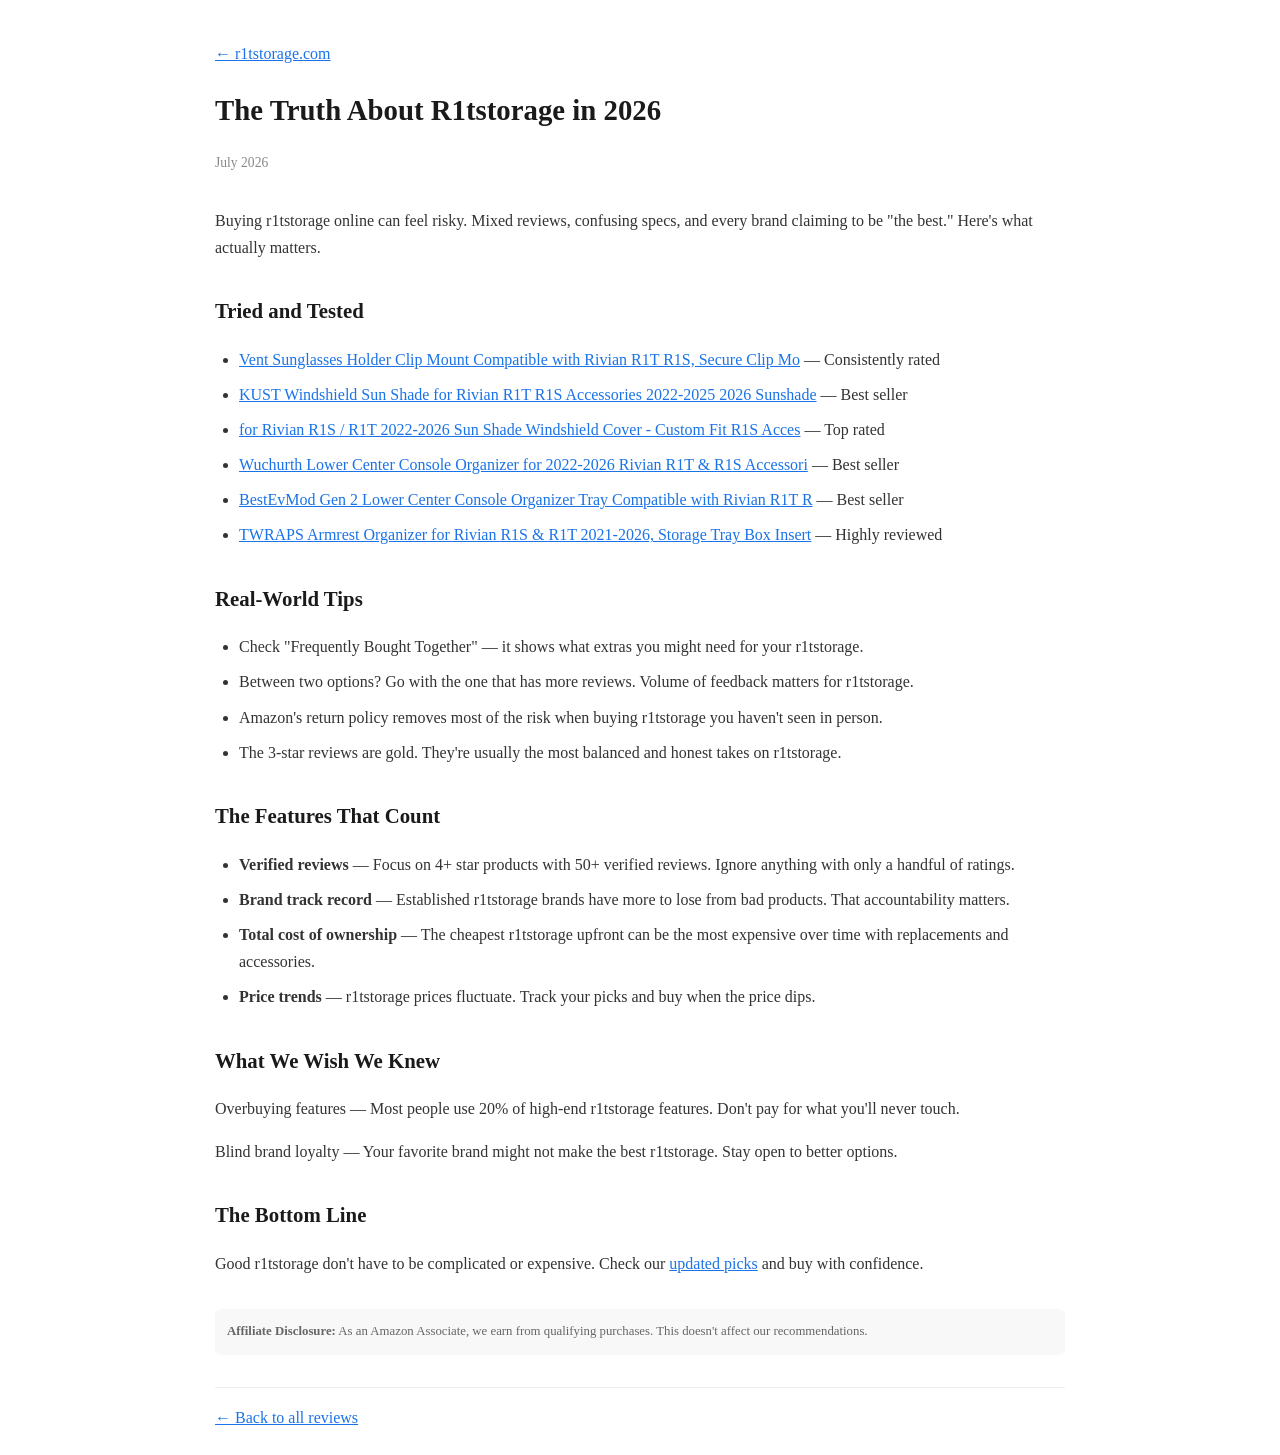
<file: truth-about-r1tstorage-2026.html>
<!DOCTYPE html>
<html lang="en">
<head>
<meta charset="UTF-8"><meta name="viewport" content="width=device-width,initial-scale=1.0">
<title>The Truth About R1tstorage in 2026 | r1tstorage.com</title>
<meta name="description" content="Cut through the noise on r1tstorage. Our 2026 guide covers what matters.">
<link rel="canonical" href="https://r1tstorage.com/truth-about-r1tstorage-2026.html">
<script type="application/ld+json">{"@context":"https://schema.org","@type":"Article","headline":"The Truth About R1tstorage in 2026","datePublished":"2026-07-02","dateModified":"2026-07-02","publisher":{"@type":"Organization","name":"r1tstorage.com"}}</script>
<style>body{max-width:850px;margin:0 auto;padding:24px;font-family:Georgia,'Times New Roman',serif;line-height:1.7;color:#333}h1{font-size:1.8rem;color:#1a1a1a;margin-bottom:.5rem}h2{font-size:1.3rem;color:#1a1a1a;margin-top:2rem}a{color:#1a73e8}.date{color:#888;font-size:.85rem;margin-bottom:2rem}.back{margin-top:2rem;padding-top:1rem;border-top:1px solid #eee}p{margin:1rem 0}ul,ol{margin:1rem 0;padding-left:1.5rem}li{margin:.5rem 0}.disc{background:#f8f8f8;padding:12px;border-radius:6px;font-size:.8rem;color:#666;margin-top:2rem}</style>
</head>
<body>
<p><a href="/">← r1tstorage.com</a></p>
<h1>The Truth About R1tstorage in 2026</h1>
<p class="date">July 2026</p>
<p>Buying r1tstorage online can feel risky. Mixed reviews, confusing specs, and every brand claiming to be "the best." Here's what actually matters.</p>
<h2>Tried and Tested</h2>
<ul>
  <li><a href="https://www.amazon.com/dp/B0GWK83YG7/?tag=brazenprodu01-20">Vent Sunglasses Holder Clip Mount Compatible with Rivian R1T R1S, Secure Clip Mo</a> — Consistently rated</li>
  <li><a href="https://www.amazon.com/dp/B0BKSM45D4/?tag=brazenprodu01-20">KUST Windshield Sun Shade for Rivian R1T R1S Accessories 2022-2025 2026 Sunshade</a> — Best seller</li>
  <li><a href="https://www.amazon.com/dp/B0GGQPLM6M/?tag=brazenprodu01-20">for Rivian R1S / R1T 2022-2026 Sun Shade Windshield Cover - Custom Fit R1S Acces</a> — Top rated</li>
  <li><a href="https://www.amazon.com/dp/B0CXF28HSY/?tag=brazenprodu01-20">Wuchurth Lower Center Console Organizer for 2022-2026 Rivian R1T & R1S Accessori</a> — Best seller</li>
  <li><a href="https://www.amazon.com/dp/B0DRK33CBP/?tag=brazenprodu01-20">BestEvMod Gen 2 Lower Center Console Organizer Tray Compatible with Rivian R1T R</a> — Best seller</li>
  <li><a href="https://www.amazon.com/dp/B0DR3CWSZH/?tag=brazenprodu01-20">TWRAPS Armrest Organizer for Rivian R1S & R1T 2021-2026, Storage Tray Box Insert</a> — Highly reviewed</li>
</ul>
<h2>Real-World Tips</h2>
<ul>
  <li>Check "Frequently Bought Together" — it shows what extras you might need for your r1tstorage.</li>
  <li>Between two options? Go with the one that has more reviews. Volume of feedback matters for r1tstorage.</li>
  <li>Amazon's return policy removes most of the risk when buying r1tstorage you haven't seen in person.</li>
  <li>The 3-star reviews are gold. They're usually the most balanced and honest takes on r1tstorage.</li>
</ul>
<h2>The Features That Count</h2>
<ul>
  <li><strong>Verified reviews</strong> — Focus on 4+ star products with 50+ verified reviews. Ignore anything with only a handful of ratings.</li>
  <li><strong>Brand track record</strong> — Established r1tstorage brands have more to lose from bad products. That accountability matters.</li>
  <li><strong>Total cost of ownership</strong> — The cheapest r1tstorage upfront can be the most expensive over time with replacements and accessories.</li>
  <li><strong>Price trends</strong> — r1tstorage prices fluctuate. Track your picks and buy when the price dips.</li>
</ul>
<h2>What We Wish We Knew</h2>
<p>Overbuying features — Most people use 20% of high-end r1tstorage features. Don't pay for what you'll never touch.</p>
<p>Blind brand loyalty — Your favorite brand might not make the best r1tstorage. Stay open to better options.</p>
<h2>The Bottom Line</h2>
<p>Good r1tstorage don't have to be complicated or expensive. Check our <a href="/">updated picks</a> and buy with confidence.</p>

<div class="disc"><strong>Affiliate Disclosure:</strong> As an Amazon Associate, we earn from qualifying purchases. This doesn't affect our recommendations.</div>
<div class="back"><a href="/">← Back to all reviews</a></div>
</body></html>
</file>
<file: style.css>
:root{--bg:#111;--card:#1b1b1b;--text:#f4f4f4;--muted:#c8c8c8;--accent:#7fb069;--border:#333}*{box-sizing:border-box}body{margin:0;font-family:Arial,sans-serif;background:var(--bg);color:var(--text);line-height:1.6}a{color:var(--accent);text-decoration:none}.container{max-width:1180px;margin:0 auto;padding:0 20px}nav{position:sticky;top:0;background:#111c;border-bottom:1px solid var(--border)}nav .container{display:flex;justify-content:space-between;align-items:center;padding:16px 20px}.logo{font-weight:800;font-size:1.4rem}.logo span{color:var(--accent)}.nav-links a{margin-left:16px;color:var(--muted)}.hero{padding:70px 0 36px;background:linear-gradient(180deg,rgba(255,255,255,.03),transparent)}.hero h1{font-size:3rem;line-height:1.08;margin:0 0 12px;color:#ffffff;text-shadow:0 2px 10px rgba(0,0,0,.4)}.hero p{max-width:760px;color:#f0f0f0;text-shadow:0 2px 10px rgba(0,0,0,.4)}.grid{display:grid;grid-template-columns:repeat(auto-fit,minmax(260px,1fr));gap:20px}.card{background:var(--card);border:1px solid var(--border);border-radius:14px;padding:22px}.card h3{margin-top:0}.btn{display:inline-block;padding:11px 16px;border-radius:8px;font-weight:700}.btn-primary{background:var(--accent);color:#111}.btn-outline{border:1px solid var(--border);color:#fff}section{padding:28px 0}table{width:100%;border-collapse:collapse;background:var(--card);border-radius:10px;overflow:hidden}th,td{padding:12px;border-bottom:1px solid var(--border);text-align:left}th{background:#222}.footer{border-top:1px solid var(--border);margin-top:36px;padding:28px 0;color:var(--muted)}.network a{display:inline-block;margin:6px 10px 0 0;color:var(--muted)}@media(max-width:700px){.hero h1{font-size:2.2rem}nav .container{display:block}.nav-links{margin-top:10px}}
.card img{width:100%;height:180px;object-fit:cover;border-radius:10px;margin:0 0 14px;display:block;box-shadow:0 10px 26px rgba(0,0,0,.18)}
</file>
